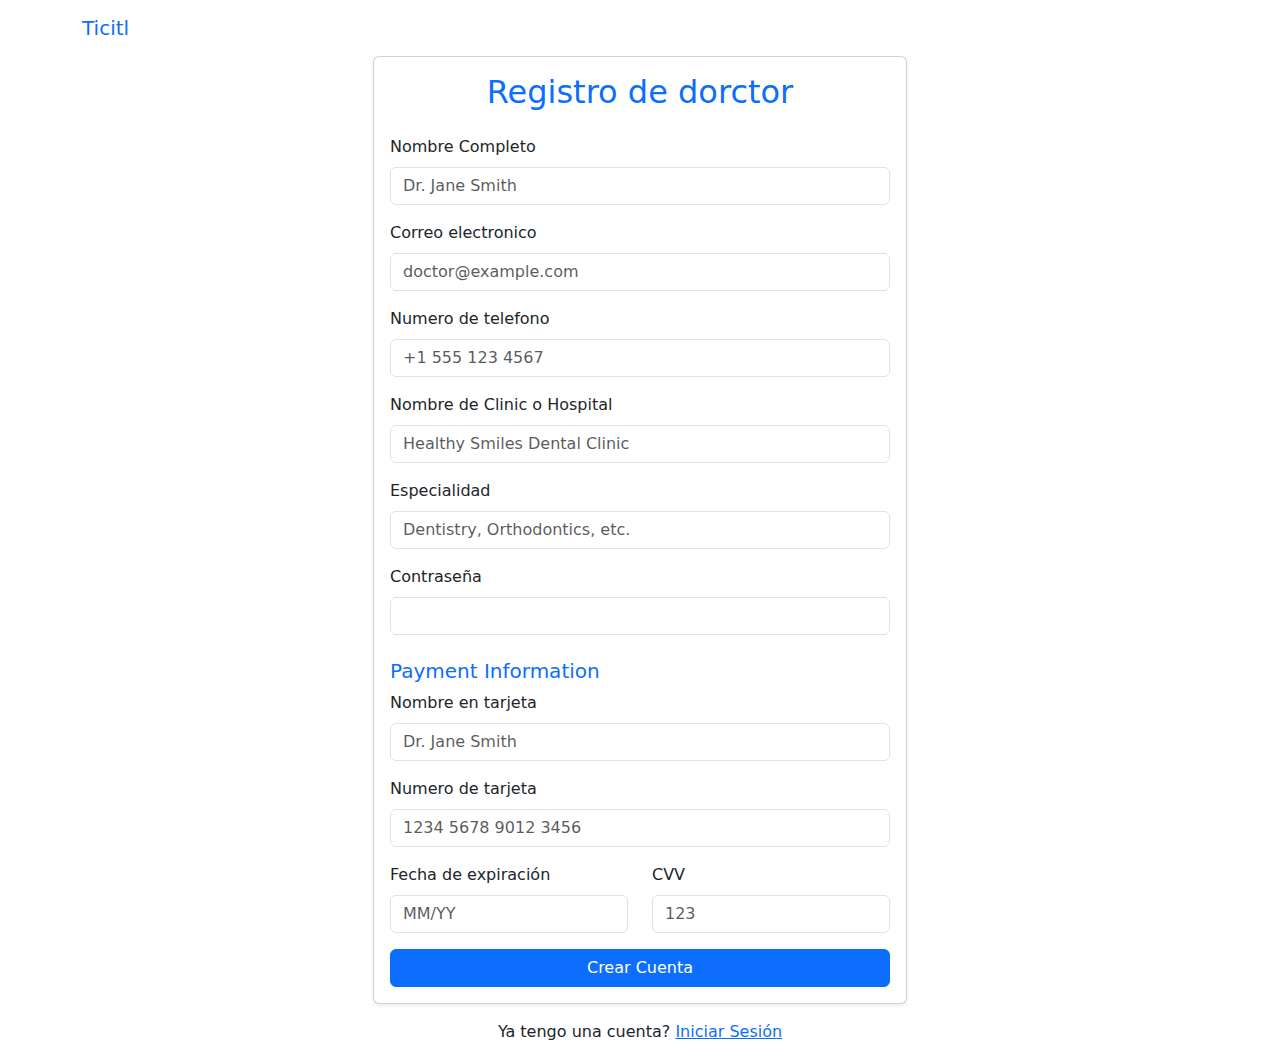
<file: ticitl_web/templates/core/signup.html>
<!DOCTYPE html>
<html lang="en">
<head>
  <meta charset="UTF-8">
  <meta name="viewport" content="width=device-width, initial-scale=1.0">
  <title>Registro | Ticitl</title>
  <!-- Bootstrap 5.0 CSS -->
  <link href="https://cdn.jsdelivr.net/npm/bootstrap@5.0.2/dist/css/bootstrap.min.css" rel="stylesheet">
  <!-- Optional: Bootstrap Icons -->
  <link href="https://cdn.jsdelivr.net/npm/bootstrap-icons@1.5.0/font/bootstrap-icons.css" rel="stylesheet">
</head>
<body>

<!-- Navbar -->
<nav class="navbar navbar-expand-lg navbar-light bg-white fixed-top">
  <div class="container">
    <a class="navbar-brand text-primary" href="{{ url_for('core.index') }}">Ticitl</a>
</nav>

<div class="container" style="margin-top:56px;">
    <section id="signup" class="d-flex align-items-center bg-white">
      <div class="container">
        <div class="row justify-content-center">
          <div class="col-md-6">
            <div class="card shadow-sm">
              <div class="card-body">
                <h2 class="text-center text-primary mb-4">Registro de dorctor</h2>
                <form>
                  <div class="mb-3">
                    <label for="fullname" class="form-label">Nombre Completo</label>
                    <input type="text" class="form-control" id="fullname" placeholder="Dr. Jane Smith" required>
                  </div>
                  <div class="mb-3">
                    <label for="email" class="form-label">Correo electronico</label>
                    <input type="email" class="form-control" id="email" placeholder="doctor@example.com" required>
                  </div>
                  <div class="mb-3">
                    <label for="phone" class="form-label">Numero de telefono</label>
                    <input type="tel" class="form-control" id="phone" placeholder="+1 555 123 4567" required>
                  </div>
                  <div class="mb-3">
                    <label for="clinic" class="form-label">Nombre de Clinic o Hospital</label>
                    <input type="text" class="form-control" id="clinic" placeholder="Healthy Smiles Dental Clinic" required>
                  </div>
                  <div class="mb-3">
                    <label for="specialty" class="form-label">Especialidad</label>
                    <input type="text" class="form-control" id="specialty" placeholder="Dentistry, Orthodontics, etc." required>
                  </div>
                  <div class="mb-3">
                    <label for="password" class="form-label">Contraseña</label>
                    <input type="password" class="form-control" id="password" required>
                  </div>

                  <!-- Credit Card Information -->
                  <h5 class="text-primary mt-4">Payment Information</h5>
                  <div class="mb-3">
                    <label for="cardName" class="form-label">Nombre en tarjeta</label>
                    <input type="text" class="form-control" id="cardName" placeholder="Dr. Jane Smith" required>
                  </div>
                  <div class="mb-3">
                    <label for="cardNumber" class="form-label">Numero de tarjeta</label>
                    <input type="text" class="form-control" id="cardNumber" placeholder="1234 5678 9012 3456" required>
                  </div>
                  <div class="row">
                    <div class="col-md-6 mb-3">
                      <label for="expiryDate" class="form-label">Fecha de expiración</label>
                      <input type="text" class="form-control" id="expiryDate" placeholder="MM/YY" required>
                    </div>
                    <div class="col-md-6 mb-3">
                      <label for="cvv" class="form-label">CVV</label>
                      <input type="text" class="form-control" id="cvv" placeholder="123" required>
                    </div>
                  </div>

                  <div class="text-center">
                    <button type="submit" class="btn btn-primary w-100">Crear Cuenta</button>
                  </div>
                </form>
              </div>
            </div>
            <p class="text-center mt-3">
              Ya tengo una cuenta?
              <a href="#login" class="text-primary">Iniciar Sesión</a>
            </p>
          </div>
        </div>
      </div>
    </section>
</div>

<!-- Bootstrap 5.0 JS + Popper -->
<script src="https://cdn.jsdelivr.net/npm/@popperjs/core@2.9.2/dist/umd/popper.min.js"></script>
<script src="https://cdn.jsdelivr.net/npm/bootstrap@5.0.2/dist/js/bootstrap.min.js"></script>

<!-- Smooth Scroll Script -->
<script>
document.querySelectorAll('a[href^="#"]').forEach(anchor => {
  anchor.addEventListener('click', function(e) {
    e.preventDefault();
    document.querySelector(this.getAttribute('href')).scrollIntoView({
      behavior: 'smooth'
    });
  });
});
</script>

</body>
</html>
</file>
